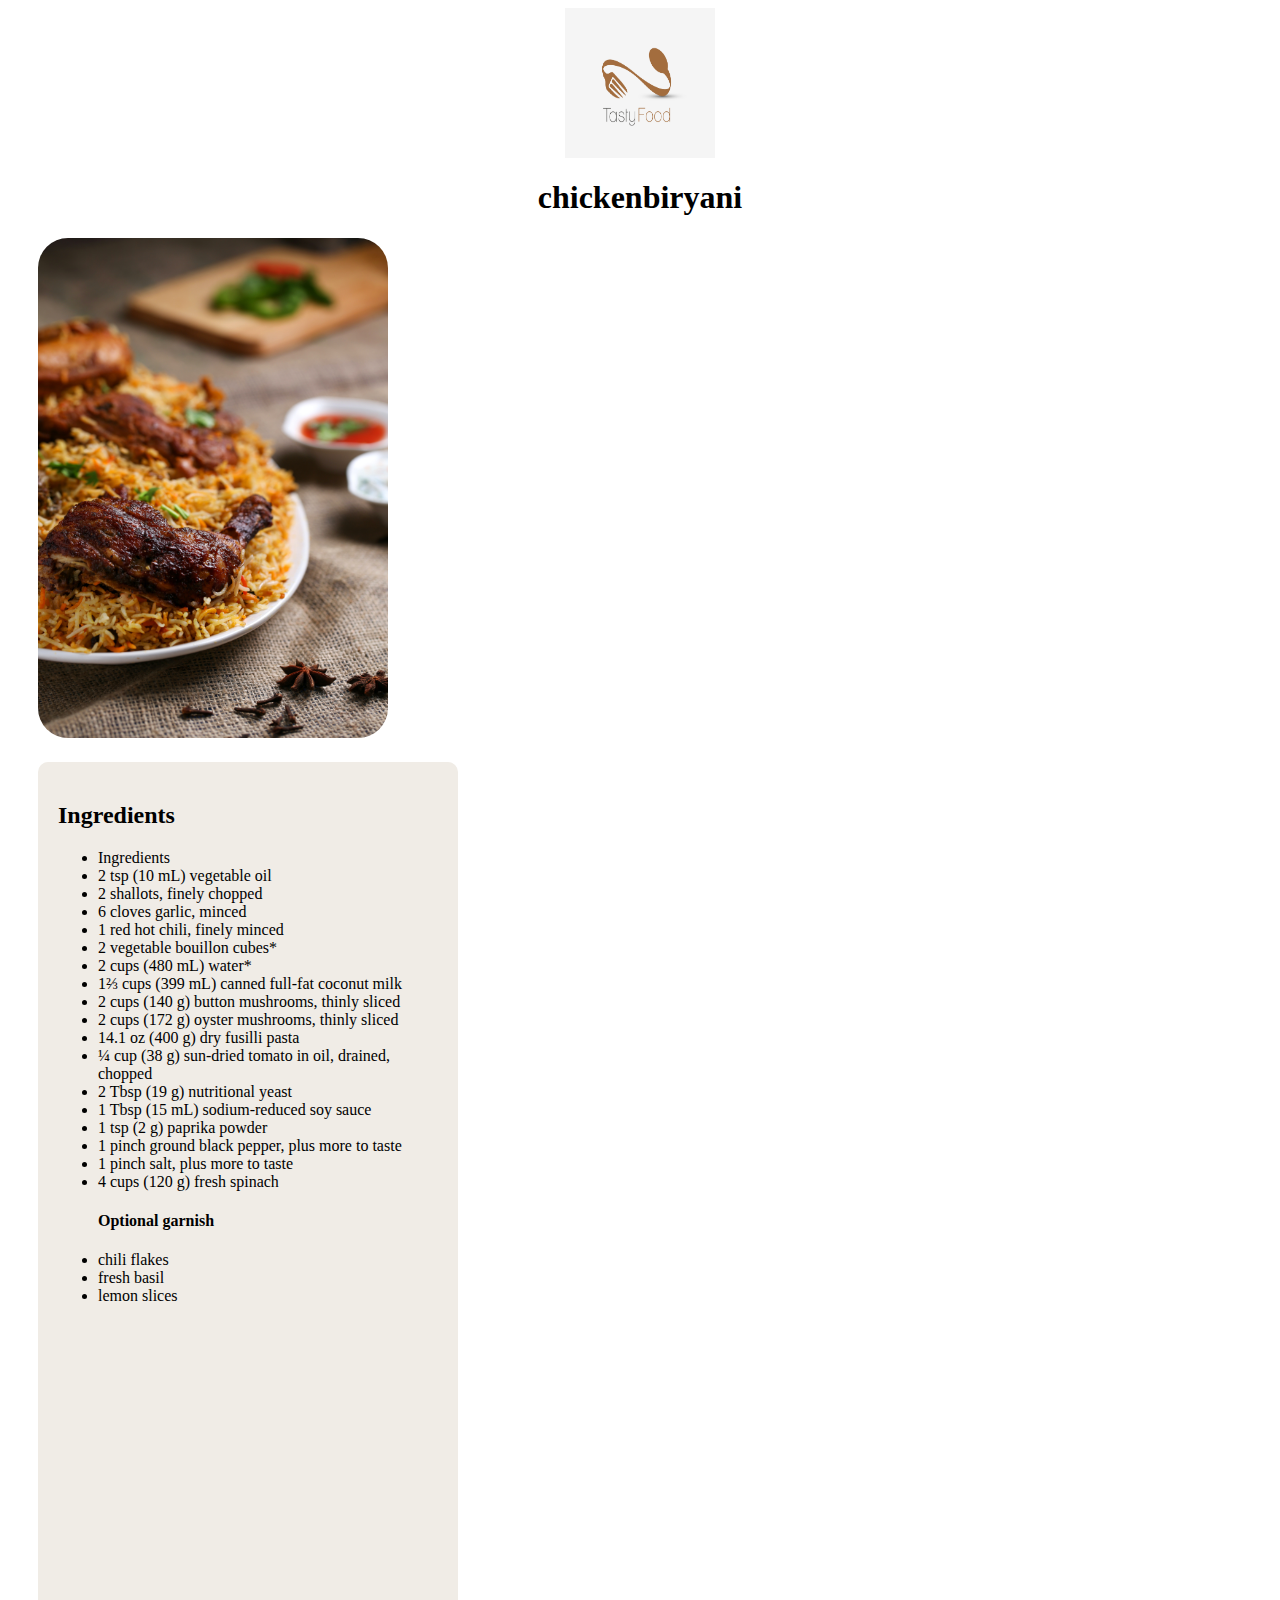
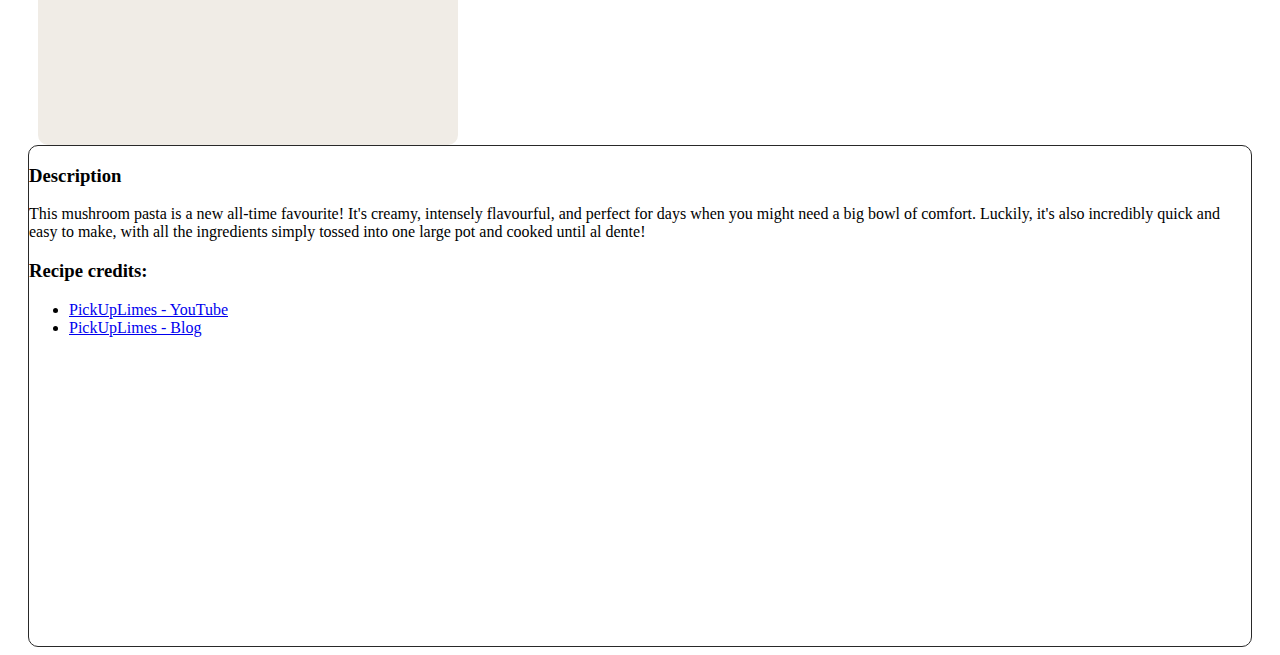
<file: chickenbiryani.html>
<!DOCTYPE html>
<html lang="en">
<head>
    <meta charset="UTF-8">
    <meta name="viewport" content="width=device-width, initial-scale=1.0">
    <title>Full Course Meal</title>
    <link rel="stylesheet" href="fullcourse.css">
</head>
<body>
    <div class="logo">
        <img src="food projects/Image/christmas_2012_new_2857.jpg" alt="">
    </div>
    <h1>chickenbiryani</h1> 
        <div class="left">
            <a href=""><img src="food projects/Image/pexels-rajesh-tp-1624487.jpg" alt=""></a>
                <div class="paragraph">
                    <h2>Ingredients</h2>
                    <ul>
                        <li>Ingredients</li>
                        <li>2 tsp (10 mL) vegetable oil</li>
                        <li>2 shallots, finely chopped</li>
                        <li>6 cloves garlic, minced</li>
                        <li>1 red hot chili, finely minced</li>
                        <li>2 vegetable bouillon cubes*</li>
                        <li>2 cups (480 mL) water*</li>
                        <li>1⅔ cups (399 mL) canned full-fat coconut milk</li>
                        <li>2 cups (140 g) button mushrooms, thinly sliced</li>
                        <li>2 cups (172 g) oyster mushrooms, thinly sliced</li>
                        <li>14.1 oz (400 g) dry fusilli pasta</li>
                        <li>¼ cup (38 g) sun-dried tomato in oil, drained, chopped</li>
                        <li>2 Tbsp (19 g) nutritional yeast</li>
                        <li>1 Tbsp (15 mL) sodium-reduced soy sauce</li>
                        <li>1 tsp (2 g) paprika powder</li>
                        <li>1 pinch ground black pepper, plus more to taste</li>
                        <li>1 pinch salt, plus more to taste</li>
                        <li>4 cups (120 g) fresh spinach</li>
                        <h4>Optional garnish</h4>
                        <li>chili flakes</li>
                        <li>fresh basil</li>
                        <li>lemon slices</li>
                    </ul>
                </div>
        </div>
        <div class="right">
            <div class="paragraph2">
                <h3>Description</h3>
                <p>This mushroom pasta is a new all-time favourite! It's creamy, intensely flavourful, and perfect for days when you might need a big bowl of comfort. Luckily, it's also incredibly quick and easy to make, with all the ingredients simply tossed into one large pot and cooked until al dente!</p>
                <h3>Recipe credits:</h3>
						<ul>
							<li>
								<a href="https://youtu.be/6ZsuGfxIUx8"> PickUpLimes - YouTube</a>
							</li>
							<li>
								<a href="https://www.pickuplimes.com/recipe/one-pot-creamy-mushroom-pasta-98"> PickUpLimes - Blog</a>
							</li>
						</ul>

            </div>
        </div>
</body>
</html>
</file>
<file: fullcourse.css>
.logo{
    display: flex;
    justify-content: center;
    align-items: center;
}
.logo img {
    height: 150px;
    width: 150px;
    align-items: center;
}
h1{
   text-align: center;
   font-family:cursive;
}
.left{
    display: flex;
    flex-direction: column;
    gap:20px;
    padding-left: 30px;
    width:420px;
    height: 1507px;
}
.left img{
    border-radius: 30px;
}
div img {
    width: 350px;
    height: 500px;
}
.paragraph{
    border-radius: 10px;
    background-color: rgb(240, 236, 230);
    padding: 20px;
    flex-grow: 3;
}
.right{
    padding: 0 20px 0px 20px;
}
.paragraph2{
    border-radius: 10px;
    border: 1px solid rgb(41, 41, 41);
    height: 500px;
    align-items: end;
}

.instructions {
    display: flex;
}
</file>
